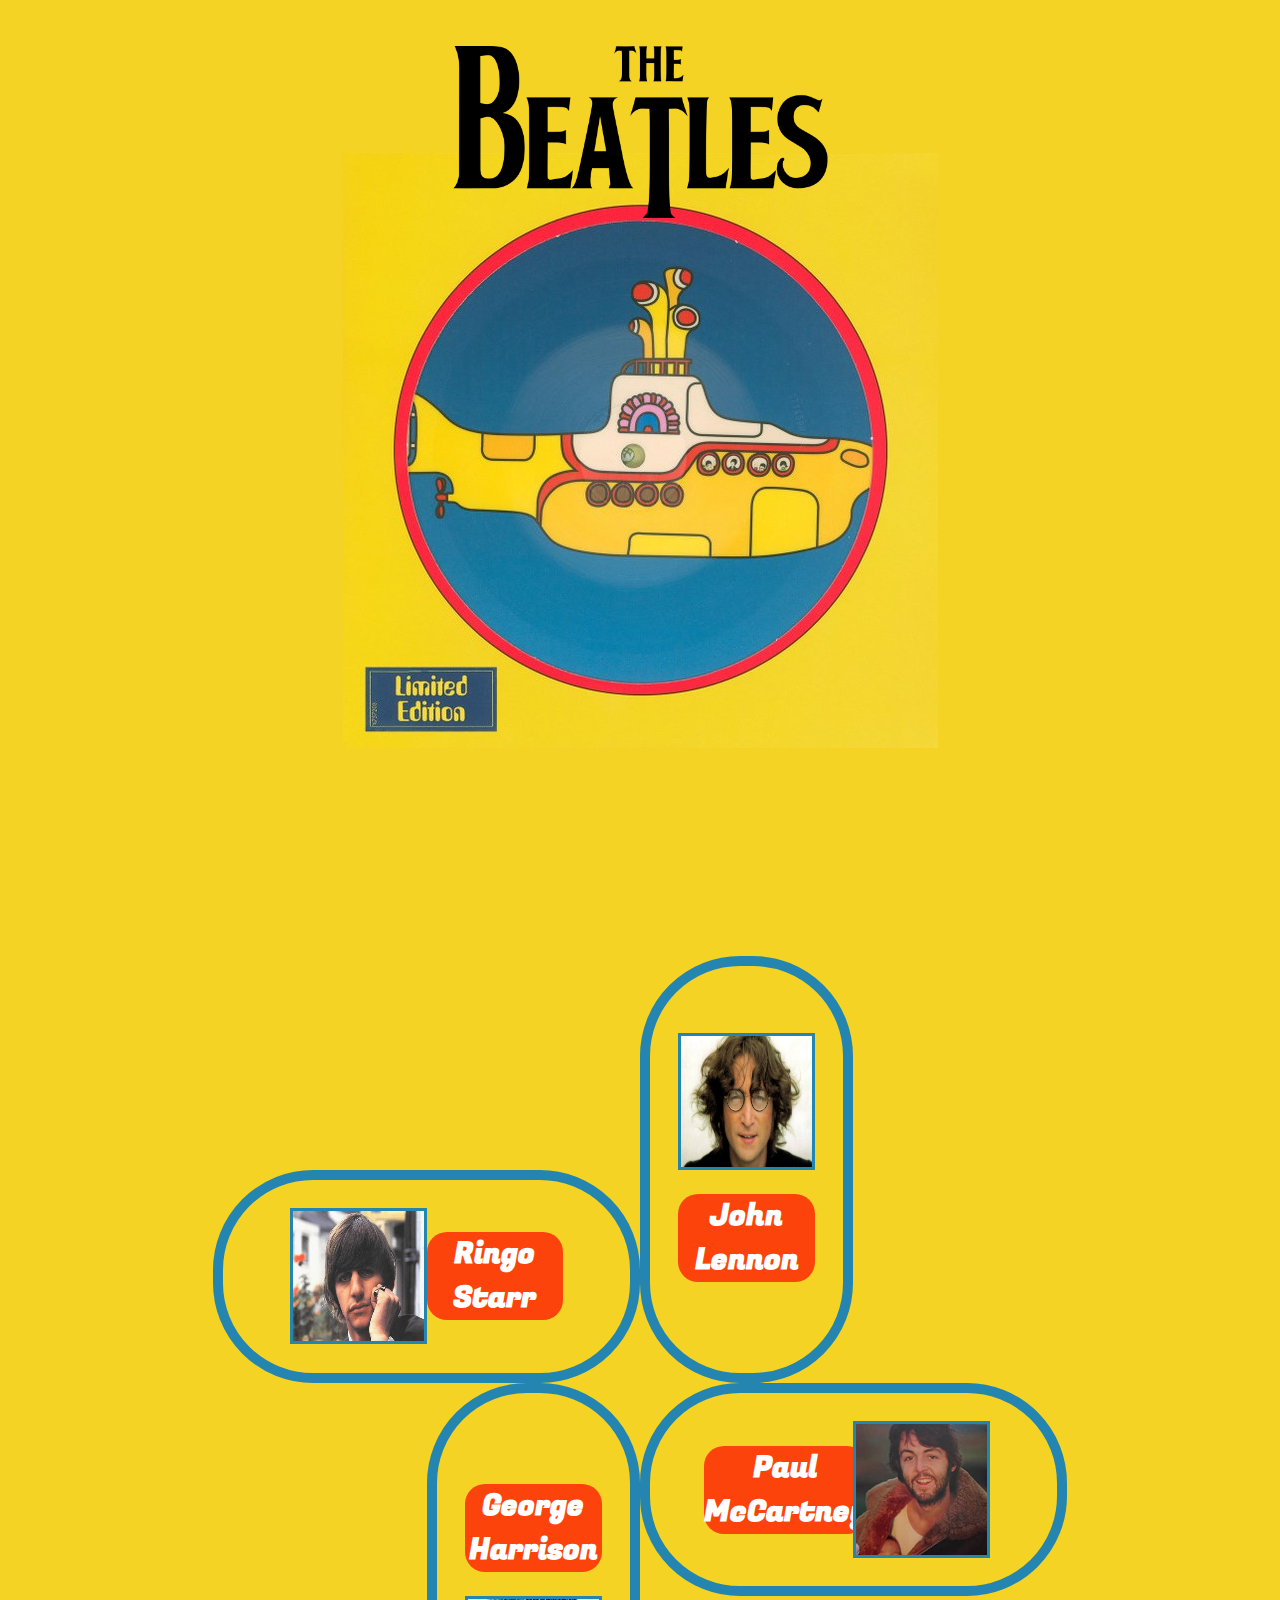
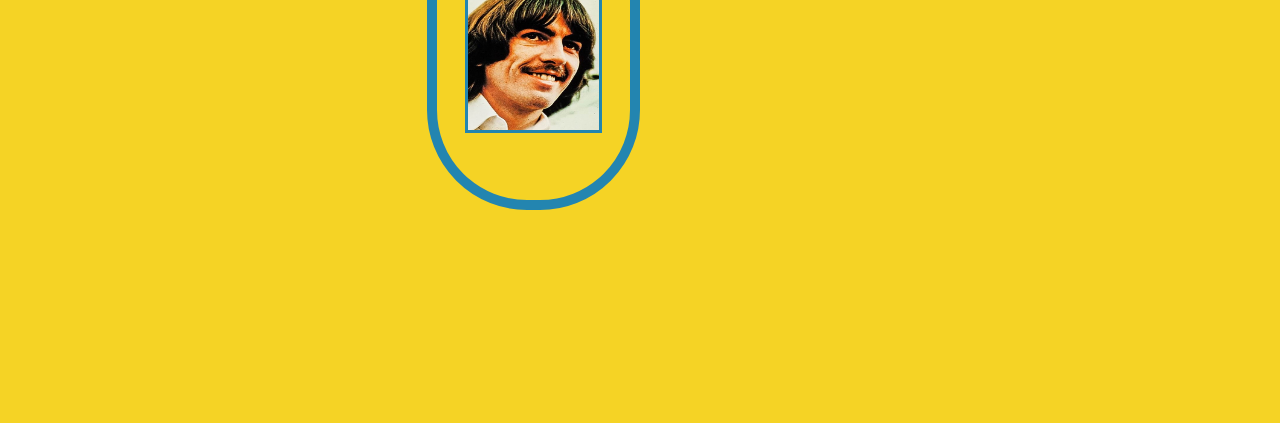
<file: index.html>
<!DOCTYPE html>
<html lang="it">
    <head>
        <meta charset="UTF-8">
        <meta http-equiv="X-UA-Compatible" content="IE=edge">
        <meta name="viewport" content="width=device-width, initial-scale=1.0">
        <title>The Beatles</title>
        <link rel="stylesheet" href="./style.css">
        
    </head>


    <div class="background">
    <header>
        <h1> <img class="img-title" src="/assets/Beatles_logo.svg.png" alt=""></h1>
    </header>
        <body>
        <div class="grid-container">
            
            <div class="arm a1">
                <a href ="./John_Lennon.html" target="_self" rel="noopener noreferrer">
                    <img class="arm-img" src="./assets/1.JPG"  alt="John Lennon">
                </a>
                
                
                <span class="arm-text"> <a class="Nomi" href="./John_Lennon.html"> <b> John Lennon </b></a></span>
            </div>
            
            
            <div class="arm a2">
                <a href="./Paul_McCartney.html" target="_self" rel="noopener noreferrer">
                    <img class="arm-img" src="./assets/2.JPG" alt="Paul McCartney">
                </a>
                
                <span class="arm-text"> <a class="Nomi" href="./Paul_McCartney.html"><b> Paul McCartney </b></a></span>
            </div>
        
            <div class="arm a3">
                <a href="./George_Harrison.html" target="_self" rel="noopener noreferrer">
                    <img class="arm-img" src="./assets/3.JPG" alt="George Harrison">
                </a>
                <span class="arm-text"> <a class="Nomi" href="./George_Harrison.html"> <b>George Harrison</b> </a></span>
                
            </div>
            <div class="arm a4">
                <a href="./Ringo_Starr.html" target="_self" rel="noopener noreferrer">
                    <img class="arm-img" src="./assets/4.JPG" alt="Ringo Starr">
                </a>
                <span class="arm-text"> <a class="Nomi" href="./Ringo_Starr.html"><b>Ringo Starr </b></a></span>
                
            </div>
        </div>
    </body>
</div>
    </html>
</file>
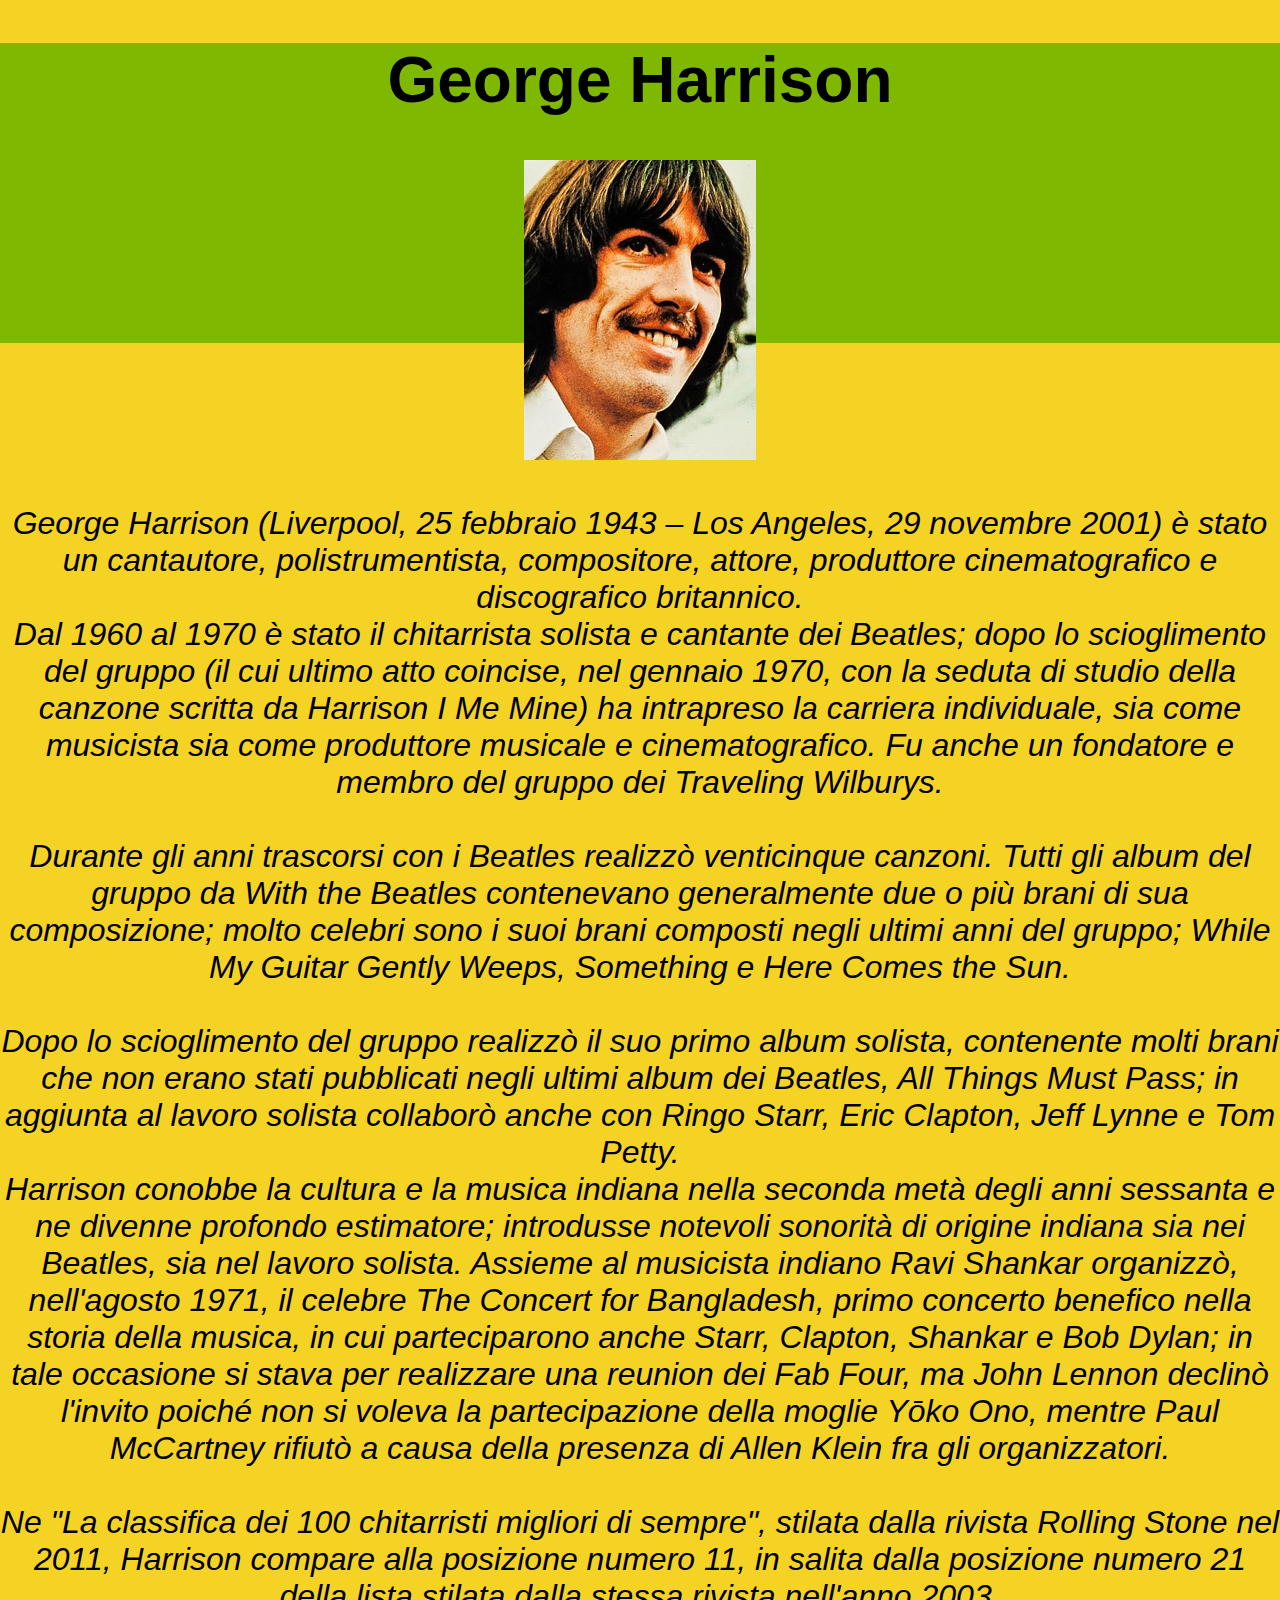
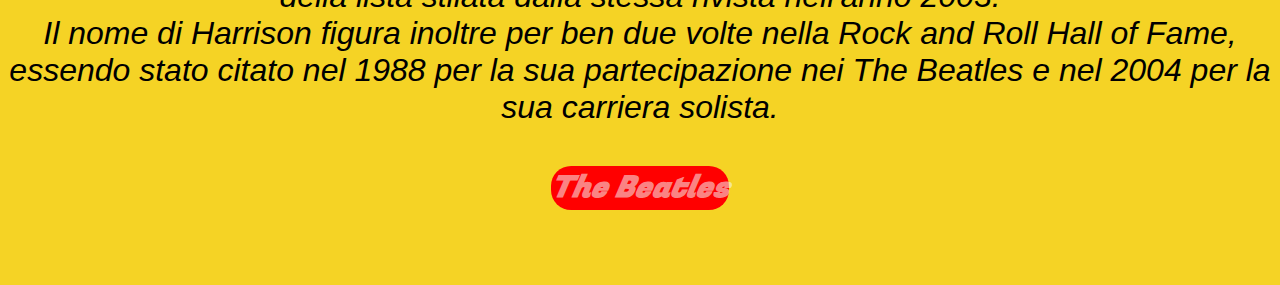
<file: George_Harrison.html>
<!DOCTYPE html>
<html lang="it">
<head>
    <meta charset="UTF-8">
    <meta http-equiv="X-UA-Compatible" content="IE=edge">
    <meta name="viewport" content="width=device-width, initial-scale=1.0">
    <title>John Lennon</title>
    <link rel="stylesheet" href="style.css">
</head>
<body class="George_Harrison">
    <h1>George Harrison</h1>
    <a href ="./index.html" target="_self" rel="noopener noreferrer">

        <img class="George_Harrison" src="assets/3.JPG" alt="George_Harrison">
    </a>

    <cite>
        <p>
            George Harrison (Liverpool, 25 febbraio 1943 – Los Angeles, 29 novembre 2001) è stato un cantautore, polistrumentista, compositore, attore, produttore cinematografico e discografico britannico.

            <br> Dal 1960 al 1970 è stato il chitarrista solista e cantante dei Beatles; dopo lo scioglimento del gruppo (il cui ultimo atto coincise, 
            nel gennaio 1970, con la seduta di studio della canzone scritta da Harrison I Me Mine) 
            ha intrapreso la carriera individuale, sia come musicista sia come produttore musicale e cinematografico. 
            Fu anche un fondatore e membro del gruppo dei Traveling Wilburys.
            <br>
            <br> Durante gli anni trascorsi con i Beatles realizzò venticinque canzoni. 
            Tutti gli album del gruppo da With the Beatles contenevano generalmente due o più brani di sua composizione; molto celebri sono i suoi brani composti negli ultimi anni del gruppo; While My Guitar Gently Weeps, 
            Something e Here Comes the Sun.
            <br>
            <br> Dopo lo scioglimento del gruppo realizzò il suo primo album solista, contenente molti brani che non erano stati pubblicati negli ultimi album dei Beatles, All Things Must Pass; in aggiunta al lavoro solista collaborò anche con Ringo Starr, Eric Clapton, Jeff Lynne e Tom Petty.
            
            <br> Harrison conobbe la cultura e la musica indiana nella seconda metà degli anni sessanta e ne divenne profondo estimatore; 
            introdusse notevoli sonorità di origine indiana sia nei Beatles, sia nel lavoro solista. Assieme al musicista indiano Ravi Shankar organizzò, nell'agosto 1971, 
            il celebre The Concert for Bangladesh, primo concerto benefico nella storia della musica, in cui parteciparono anche Starr, Clapton, Shankar e Bob Dylan; 
            in tale occasione si stava per realizzare una reunion dei Fab Four, ma John Lennon declinò l'invito poiché non si voleva la partecipazione della moglie Yōko Ono, 
            mentre Paul McCartney rifiutò a causa della presenza di Allen Klein fra gli organizzatori.
            <br>
            <br> Ne "La classifica dei 100 chitarristi migliori di sempre", stilata dalla rivista Rolling Stone nel 2011, Harrison compare alla posizione numero 11, in salita dalla posizione numero 21 della lista stilata dalla stessa rivista nell'anno 2003.
            
            <br> Il nome di Harrison figura inoltre per ben due volte nella Rock and Roll Hall of Fame, essendo stato citato nel 1988 per la sua partecipazione nei The Beatles e nel 2004 per la sua carriera solista.
        </p>
    </cite>

    <cite>
        <h3><a class="home" href="./index.html">The Beatles </a></h3><br>
    </cite>




    
    






</body>
</html>
</file>
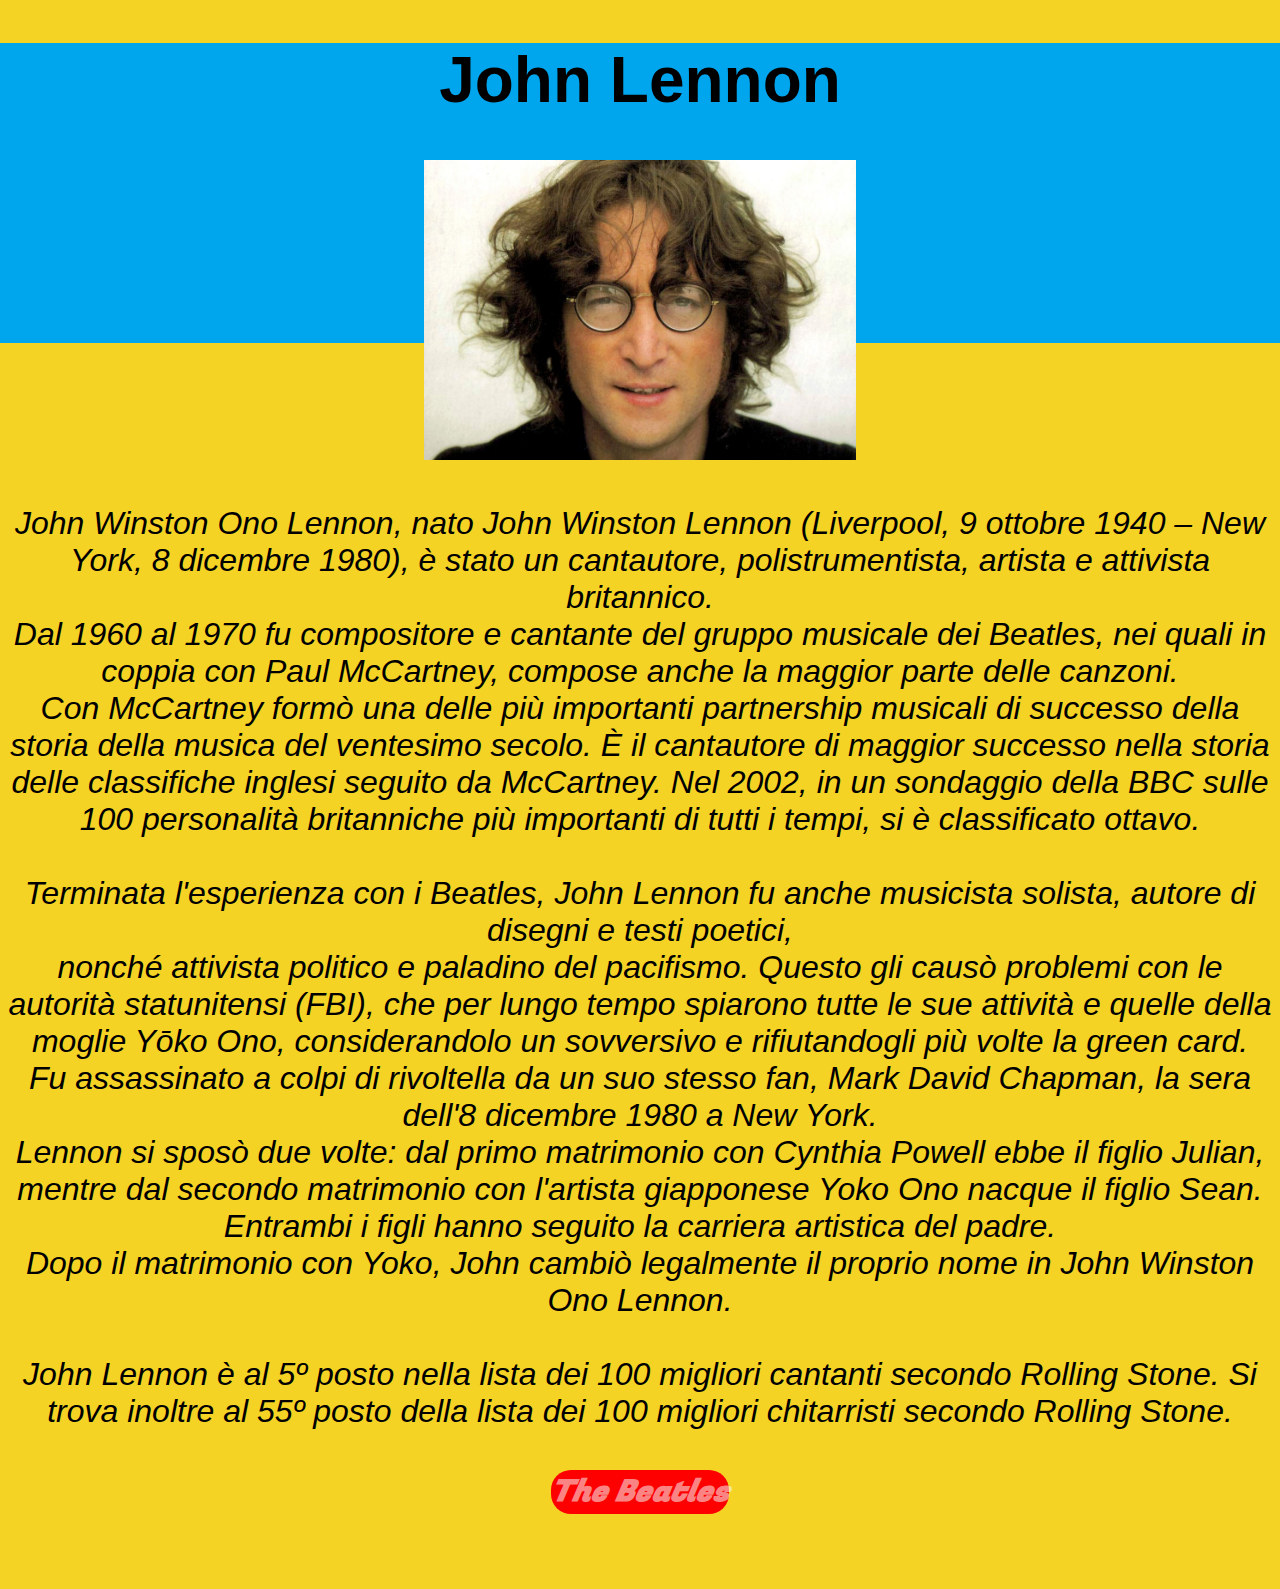
<file: John_Lennon.html>
<!DOCTYPE html>
<html lang="it">
<head>
    <meta charset="UTF-8">
    <meta http-equiv="X-UA-Compatible" content="IE=edge">
    <meta name="viewport" content="width=device-width, initial-scale=1.0">
    <title>John Lennon</title>
    <link rel="stylesheet" href="style.css">
</head>
<body class="John_Lennon">
    <h1>John Lennon</h1>

    <a href ="./index.html" target="_self" rel="noopener noreferrer">
    <img class="John_Lennon" src="assets/1.JPG" alt="John">
    </a>
    <cite>
        <p>
            John Winston Ono Lennon, nato John Winston Lennon (Liverpool, 9 ottobre 1940 – New York, 8 dicembre 1980), è stato un cantautore, polistrumentista, artista e attivista britannico.
            <br> Dal 1960 al 1970 fu compositore e cantante del gruppo musicale dei Beatles, nei quali in coppia con Paul McCartney, compose anche la maggior parte delle canzoni. 
            <br> Con McCartney formò una delle più importanti partnership musicali di successo della storia della musica del ventesimo secolo. 
             È il cantautore di maggior successo nella storia delle classifiche inglesi seguito da McCartney. Nel 2002, in un sondaggio della BBC sulle 100 personalità britanniche più importanti di tutti i tempi, si è classificato ottavo.
            
            <br><br> Terminata l'esperienza con i Beatles, John Lennon fu anche musicista solista, autore di disegni e testi poetici, 
            <br> nonché attivista politico e paladino del pacifismo. 
            Questo gli causò problemi con le autorità statunitensi (FBI), che per lungo tempo spiarono tutte le sue attività e quelle della moglie Yōko Ono, considerandolo un sovversivo e rifiutandogli più volte la green card.
            <br> Fu assassinato a colpi di rivoltella da un suo stesso fan, Mark David Chapman, la sera dell'8 dicembre 1980 a New York.
            
         <br>   Lennon si sposò due volte: dal primo matrimonio con Cynthia Powell ebbe il figlio Julian, mentre dal secondo matrimonio con l'artista giapponese Yoko Ono nacque il figlio Sean. 
           <br> Entrambi i figli hanno seguito la carriera artistica del padre. 
           <br> Dopo il matrimonio con Yoko, John cambiò legalmente il proprio nome in John Winston Ono Lennon.
            
            <br> <br> John Lennon è al 5º posto nella lista dei 100 migliori cantanti secondo Rolling Stone. Si trova inoltre al 55º posto della lista dei 100 migliori chitarristi secondo Rolling Stone.
        </p>
    </cite>

    <cite>
        <h3><a class="home" href="./index.html">The Beatles </a></h3><br>
    </cite>




    
    






</body>
</html>
</file>
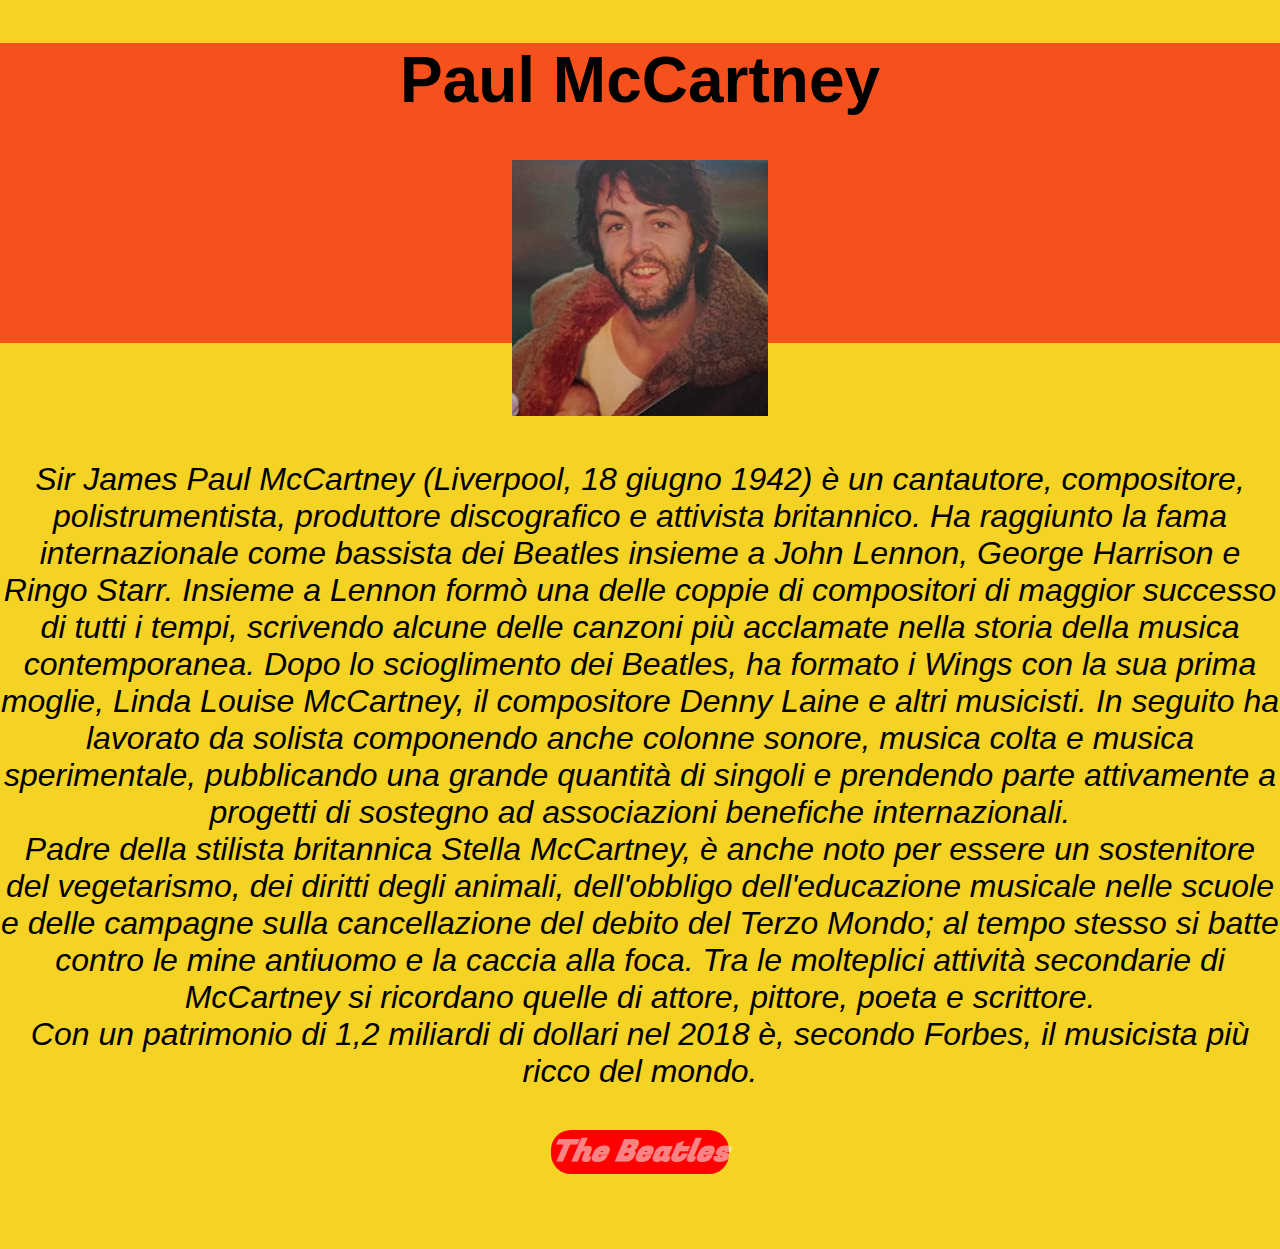
<file: Paul_McCartney.html>
<!DOCTYPE html>
<html lang="it">
<head>
    <meta charset="UTF-8">
    <meta http-equiv="X-UA-Compatible" content="IE=edge">
    <meta name="viewport" content="width=device-width, initial-scale=1.0">
    <title>Paul McCartney</title>
    <link rel="stylesheet" href="style.css">
</head>
<body class="Paul_McCartney">
    <h1>Paul McCartney</h1>
    
    
    <a href ="./index.html" target="_self" rel="noopener noreferrer">
        <img class="Paul McCartney" src="assets/2.JPG" alt="Paul_McCartney">
    </a>

    <cite>
        <p>
            Sir James Paul McCartney (Liverpool, 18 giugno 1942) è un cantautore, compositore, polistrumentista, produttore discografico e attivista britannico.


        Ha raggiunto la fama internazionale come bassista dei Beatles insieme a John Lennon, George Harrison e Ringo Starr. 
        Insieme a Lennon formò una delle coppie di compositori di maggior successo di tutti i tempi, scrivendo alcune delle canzoni più acclamate nella storia della musica contemporanea.
         Dopo lo scioglimento dei Beatles, ha formato i Wings con la sua prima moglie, Linda Louise McCartney, il compositore Denny Laine e altri musicisti. In seguito ha lavorato da solista componendo anche colonne sonore, musica colta e musica sperimentale, pubblicando una grande quantità di singoli e prendendo parte attivamente a progetti di sostegno ad associazioni benefiche internazionali.

        <br> Padre della stilista britannica Stella McCartney, è anche noto per essere un sostenitore del vegetarismo, dei diritti degli animali, 
        dell'obbligo dell'educazione musicale nelle scuole e delle campagne sulla cancellazione del debito del Terzo Mondo; al tempo stesso si batte contro le mine antiuomo e la caccia alla foca.
        Tra le molteplici attività secondarie di McCartney si ricordano quelle di attore, pittore, poeta e scrittore.

        <br>
        Con un patrimonio di 1,2 miliardi di dollari nel 2018 è, secondo Forbes, il musicista più ricco del mondo.
        </p>
    </cite>

    <cite>
        <h3><a class="home" href="./index.html">The Beatles </a></h3><br>
    </cite>




    
    






</body>
</html>
</file>
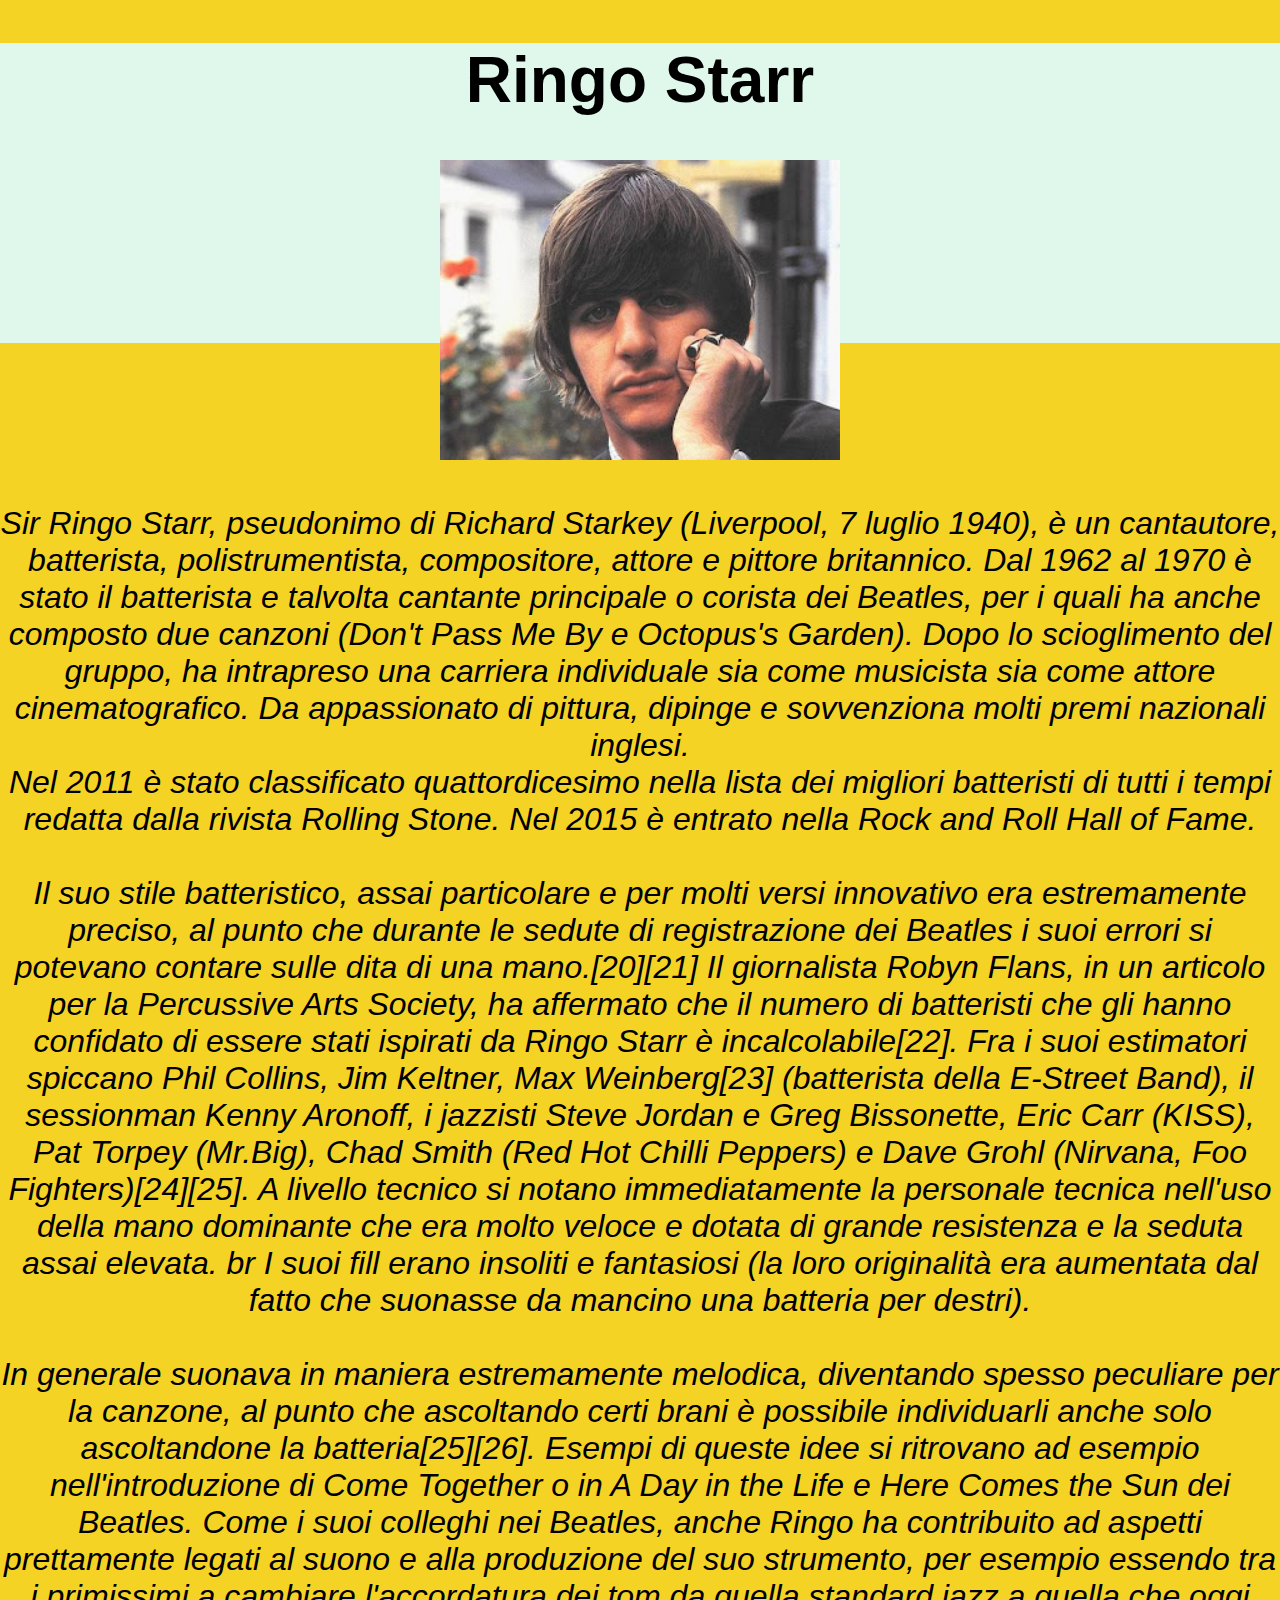
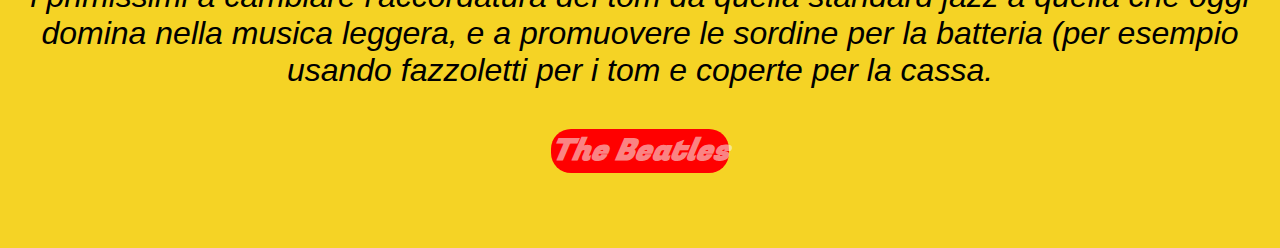
<file: Ringo_Starr.html>
<!DOCTYPE html>
<html lang="it">
<head>
    <meta charset="UTF-8">
    <meta http-equiv="X-UA-Compatible" content="IE=edge">
    <meta name="viewport" content="width=device-width, initial-scale=1.0">
    <title>Ringo Starr</title>
    <link rel="stylesheet" href="style.css">
</head>
<body class="Ringo_Starr">
<h1>Ringo Starr</h1>
    <a href ="./index.html" target="_self" rel="noopener noreferrer">
        <img class="Ringo_Starr" src="assets/4.JPG" alt="Ringo_Starr">
    </a>

    <cite>
        <p>
            Sir Ringo Starr, pseudonimo di Richard Starkey (Liverpool, 7 luglio 1940), è un cantautore, batterista, polistrumentista, compositore, attore e pittore britannico.

       Dal 1962 al 1970 è stato il batterista e talvolta cantante principale o corista dei Beatles, per i quali ha anche composto due canzoni (Don't Pass Me By e Octopus's Garden). Dopo lo scioglimento del gruppo, ha intrapreso una carriera individuale sia come musicista sia come attore cinematografico. Da appassionato di pittura, dipinge e sovvenziona molti premi nazionali inglesi.

      <br>  Nel 2011 è stato classificato quattordicesimo nella lista dei migliori batteristi di tutti i tempi redatta dalla rivista Rolling Stone.
         Nel 2015 è entrato nella Rock and Roll Hall of Fame.
         <br><br>
         Il suo stile batteristico, assai particolare e per molti versi innovativo era estremamente preciso, al punto che durante le sedute di registrazione dei Beatles i suoi errori si potevano contare sulle dita di una mano.[20][21]

Il giornalista Robyn Flans, in un articolo per la Percussive Arts Society, ha affermato che il numero di batteristi che gli hanno confidato di essere stati ispirati da Ringo Starr è incalcolabile[22]. Fra i suoi estimatori spiccano Phil Collins, Jim Keltner, Max Weinberg[23] (batterista della E-Street Band), il sessionman Kenny Aronoff, i jazzisti Steve Jordan e Greg Bissonette, Eric Carr (KISS), Pat Torpey (Mr.Big), Chad Smith (Red Hot Chilli Peppers) e Dave Grohl (Nirvana, Foo Fighters)[24][25].

A livello tecnico si notano immediatamente la personale tecnica nell'uso della mano dominante che era molto veloce e dotata di grande resistenza e la seduta assai elevata. 
br I suoi fill erano insoliti e fantasiosi (la loro originalità era aumentata dal fatto che suonasse da mancino una batteria per destri). 
<br><br> In generale suonava in maniera estremamente melodica, diventando spesso peculiare per la canzone, al punto che ascoltando certi brani è possibile individuarli anche solo ascoltandone la batteria[25][26]. Esempi di queste idee si ritrovano ad esempio nell'introduzione di Come Together o in A Day in the Life e Here Comes the Sun dei Beatles.

Come i suoi colleghi nei Beatles, anche Ringo ha contribuito ad aspetti prettamente legati al suono e alla produzione del suo strumento, per esempio essendo tra i primissimi a cambiare l'accordatura dei tom da quella standard jazz a quella che oggi domina nella musica leggera, e a promuovere le sordine per la batteria (per esempio usando fazzoletti per i tom e coperte per la cassa.
        </p>
    </cite>

    <cite>
        <h3><a class="home" href="./index.html">The Beatles </a></h3><br>
    </cite>




    
    






</body>
</html>
</file>
<file: style.css>
/* @import url('https://fonts.googleapis.com/css2?family=Alfa+Slab+One&family=Bebas+Neue&family=Roboto+Slab:wght@200&display=swap'); */
@import url('https://fonts.googleapis.com/css2?family=Alfa+Slab+One&family=Bebas+Neue&family=Fugaz+One&family=Roboto+Slab:wght@200&display=swap');

*{
    box-sizing: border-box;    
    
}

.Nomi {
    color: rgb(255, 255, 255);
    background-color:rgba(255, 0, 0, 0.682);
}

header h1{
  
    text-align: center;
    height: 700px;
    align-items: center;

    /* width: 30px; */
    /* font-family: 'Alfa Slab One', cursive; */
    flex-wrap: nowrap;


    
}

.img-title{
    width: 400px;
    margin-top: 20px;
}
/* h1{
    width: 50px;
    align-items: center;
    text-align: center;
} */


html, body{
    margin: 0px;
    padding: 0px;
    background-color:#f5d325;
    font-family:Verdana, Geneva, Tahoma, sans-serif;
    
}


.grid-container{
    
    /* border: 1px solid green; */
    width: 100vw;
    height: 100vw;
    display: grid;
    grid-template-columns: repeat(6, 1fr) ;
    grid-template-rows: repeat(6, 1fr) ;
    grid-template-areas:
    ". . . . . ."
    ". . . a1 . ." 
    ". a4 a4 a1. ." 
    ". . a3 a2 a2." 
    ". . a3 . . ." 
    ". . . . . .";
    
}

.arm{
    border: 10px solid #2385b0;
    display: flex;
    align-items: center;
    justify-content: center;
    text-align: center;
    text-align: center;
    border-radius: 100px 100px 100px 100px;
}

.a1{
    
    grid-area: a1;
    display: flex;
    flex-direction: column;
    /* justify-content: flex-end; */
    text-align: center;
    

}

.a2{
    grid-area: a2;
    display: flex;
    flex-direction: row-reverse;
    /* justify-content: left; */
    image-orientation: cover;
}

.a3{
    grid-area: a3;
    display: flex;
    flex-direction: column-reverse;
    /* justify-content: flex-end; */
}

.a4{
    grid-area: a4;
    display: flex;
    flex-direction: row;
    
    /* justify-content: right; */
}

.arm-img{
    width: 10.66vw;
    height: 10.66vw;
    display: flex;
    justify-content: center;
    border: 3px solid #2385b0;
    
}

.arm-text{
    
    width: 10.66vw;
    height: 10.66vw;
    /* border: 1px solid yellow; */
    display: flex;
    align-items: center;
    justify-content: center;


}

@media only screen and (max-width: 1000px) {
    .grid-container{
        width: 100vw;
        height: 200vw;
        grid-template-columns: repeat(2, 1fr);
        grid-template-rows: repeat(4, 1fr);
        grid-template-areas: 
            "a4 a4"
            "a3 a1"
            "a3 a1"
            "a2 a2"
    }

    .arm-img{
        width: 20vw;
        height: 20vw;
    }
    
    .arm-text{
        width: 50vw;
        height: 50vw;

    }
}

@media only screen and (max-width: 600px) {
    .grid-container{
        width: 100vw;
        height: 800vw;
        grid-template-columns: repeat(1, 1fr);
        grid-template-rows: repeat(8, 1fr);
        grid-template-areas: 
            "a1"
            "a1"
            "a2"
            "a2"
            "a3"
            "a3"
            "a4"
            "a4";
    }

    .arm-img{
        width: 100vw;
        height: 100vw;
        
    }
    
    .arm-text{
        width: 100vw;
        height: 100vw;
        
    
    }
    
    .arm{
        /* flex-direction: column; */
        display: flex;
        justify-content: center;
        align-items: center;

    }
}
.John_Lennon{
    text-align: center;
    font-size: xx-large;
    height: 300px;
    background-color: #00A6ED;
    font-family:Verdana, Geneva, Tahoma, sans-serif;

}   

.Paul_McCartney{
    text-align: center;
    font-size: xx-large;
    height: 300px;
    background-color: #F6511D;
    font-family:Verdana, Geneva, Tahoma, sans-serif;

}



.George_Harrison{
    text-align: center;
    font-size: xx-large;
    height: 300px;
    background-color: #7FB800;
    font-family:Verdana, Geneva, Tahoma, sans-serif;

}


.Ringo_Starr{
    text-align: center;
    font-size: xx-large;
    height: 300px;
    background-color: #DFF8EB;
    font-family:Verdana, Geneva, Tahoma, sans-serif;

}

.background{
    
    background-image: url(./assets/submarine.jpg);
    background-repeat:no-repeat;
    background-attachment: fixed; 
    background-position: center;
    /* background-size: 100% 100%; */
    /* background-position: buttom ; */

}

.home{
    color: rgba(247, 247, 247, 0.552);
    background-color: red;
    text-decoration: none;
    border-radius: 20px;
    
}

a{
    font-family: 'Fugaz One', cursive;
    font-size: 30px;
    text-decoration: none;
    border-radius: 20px;

}
</file>
